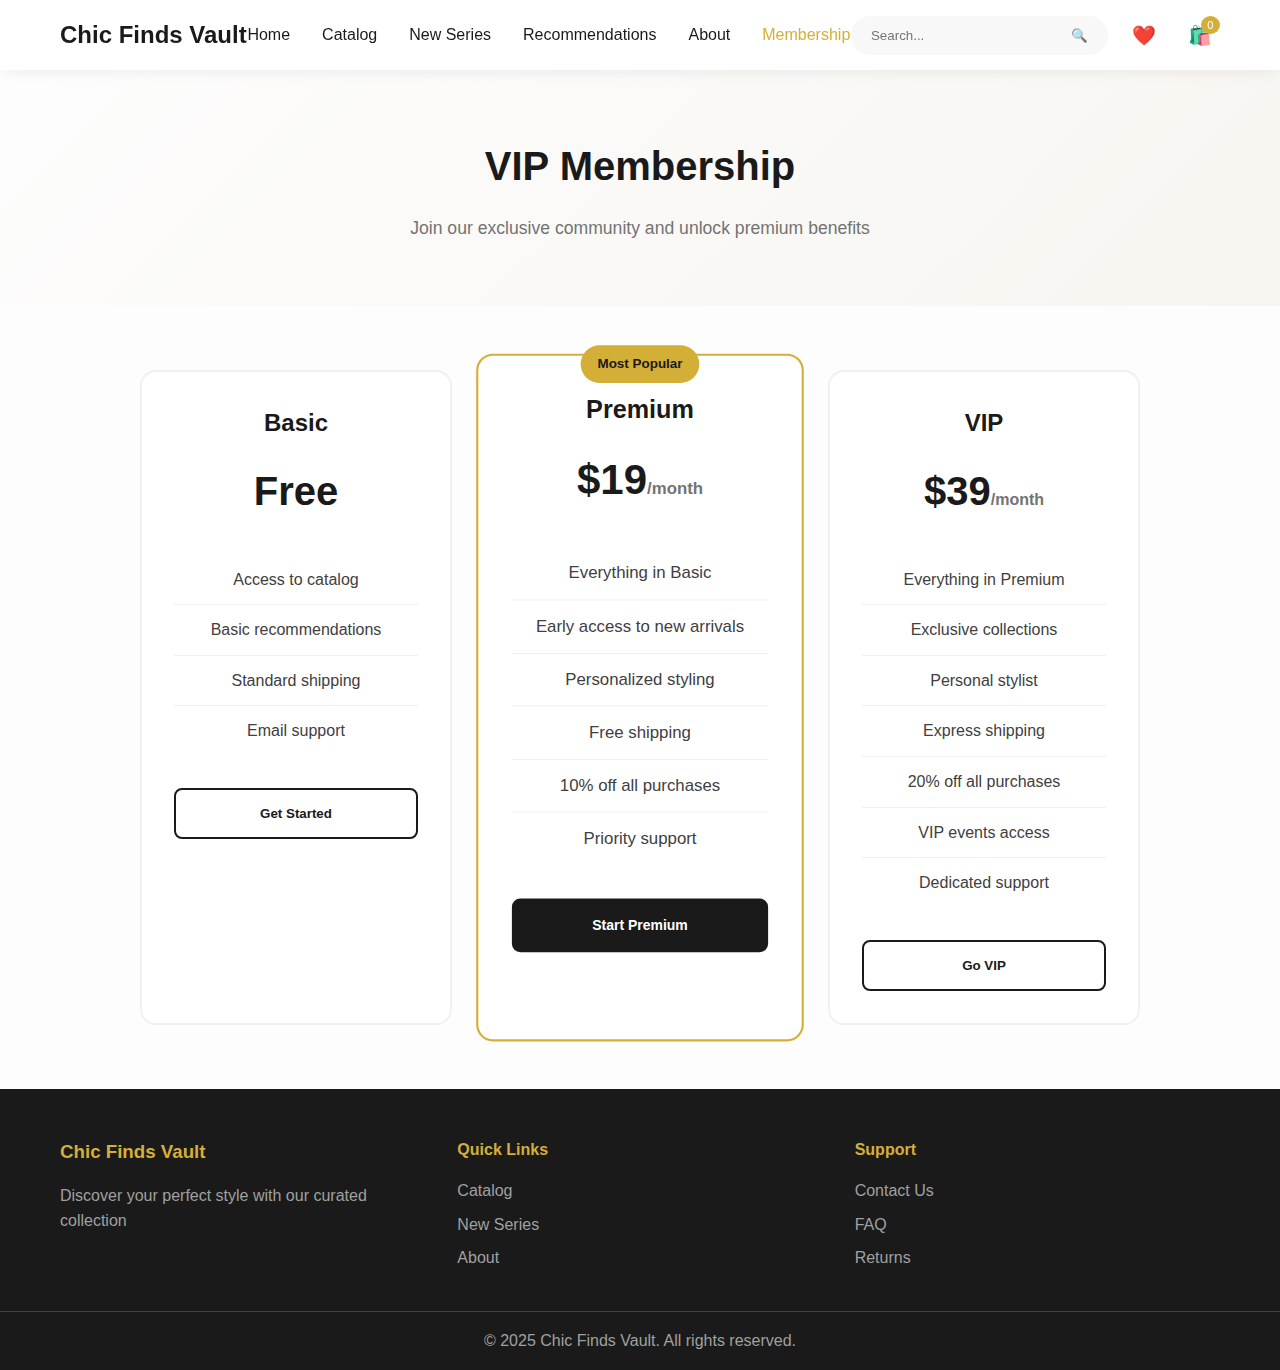
<file: membership.html>
<!DOCTYPE html>
<html lang="en">
<head>
    <meta charset="UTF-8">
    <meta name="viewport" content="width=device-width, initial-scale=1.0">
    <title>Membership - Chic Finds Vault</title>
    <link rel="stylesheet" href="styles.css">
</head>
<body>
    <!-- Navigation -->
    <nav class="nav">
        <div class="nav-container">
            <a href="index.html" class="nav-brand">Chic Finds Vault</a>
            
            <div class="nav-menu" id="nav-menu">
                <a href="index.html" class="nav-link">Home</a>
                <a href="catalog.html" class="nav-link">Catalog</a>
                <a href="new-series.html" class="nav-link">New Series</a>
                <a href="recommendations.html" class="nav-link">Recommendations</a>
                <a href="about.html" class="nav-link">About</a>
                <a href="membership.html" class="nav-link active">Membership</a>
            </div>
            
            <div class="nav-actions">
                <div class="search-container">
                    <input type="text" placeholder="Search..." class="search-input" id="search-input">
                    <button class="search-btn">🔍</button>
                </div>
                <button class="icon-btn" id="wishlist-btn">❤️</button>
                <button class="icon-btn" id="cart-btn">
                    🛍️ <span class="cart-count" id="cart-count">0</span>
                </button>
            </div>
            
            <button class="mobile-menu-btn" id="mobile-menu-btn">☰</button>
        </div>
    </nav>

    <!-- Page Header -->
    <div class="page-header">
        <div class="container">
            <h1>VIP Membership</h1>
            <p>Join our exclusive community and unlock premium benefits</p>
        </div>
    </div>

    <!-- Membership Plans -->
    <section class="membership-section">
        <div class="container">
            <div class="plans-grid">
                <div class="plan-card">
                    <div class="plan-header">
                        <h3>Basic</h3>
                        <div class="plan-price">Free</div>
                    </div>
                    <ul class="plan-features">
                        <li>Access to catalog</li>
                        <li>Basic recommendations</li>
                        <li>Standard shipping</li>
                        <li>Email support</li>
                    </ul>
                    <button class="plan-btn">Get Started</button>
                </div>

                <div class="plan-card featured">
                    <div class="plan-badge">Most Popular</div>
                    <div class="plan-header">
                        <h3>Premium</h3>
                        <div class="plan-price">$19<span>/month</span></div>
                    </div>
                    <ul class="plan-features">
                        <li>Everything in Basic</li>
                        <li>Early access to new arrivals</li>
                        <li>Personalized styling</li>
                        <li>Free shipping</li>
                        <li>10% off all purchases</li>
                        <li>Priority support</li>
                    </ul>
                    <button class="plan-btn primary">Start Premium</button>
                </div>

                <div class="plan-card">
                    <div class="plan-header">
                        <h3>VIP</h3>
                        <div class="plan-price">$39<span>/month</span></div>
                    </div>
                    <ul class="plan-features">
                        <li>Everything in Premium</li>
                        <li>Exclusive collections</li>
                        <li>Personal stylist</li>
                        <li>Express shipping</li>
                        <li>20% off all purchases</li>
                        <li>VIP events access</li>
                        <li>Dedicated support</li>
                    </ul>
                    <button class="plan-btn">Go VIP</button>
                </div>
            </div>
        </div>
    </section>

    <!-- Footer -->
    <footer class="footer">
        <div class="footer-content">
            <div class="footer-section">
                <h3>Chic Finds Vault</h3>
                <p>Discover your perfect style with our curated collection</p>
            </div>
            <div class="footer-section">
                <h4>Quick Links</h4>
                <a href="catalog.html">Catalog</a>
                <a href="new-series.html">New Series</a>
                <a href="about.html">About</a>
            </div>
            <div class="footer-section">
                <h4>Support</h4>
                <a href="#">Contact Us</a>
                <a href="#">FAQ</a>
                <a href="#">Returns</a>
            </div>
        </div>
        <div class="footer-bottom">
            <p>&copy; 2025 Chic Finds Vault. All rights reserved.</p>
        </div>
    </footer>

    <script src="script.js"></script>
</body>
</html>
</file>
<file: styles.css>
/* Reset and Base Styles */
* {
    margin: 0;
    padding: 0;
    box-sizing: border-box;
}

body {
    font-family: -apple-system, BlinkMacSystemFont, 'Segoe UI', Roboto, sans-serif;
    line-height: 1.6;
    color: #1a1a1a;
    background-color: #fdfdfd;
}

.container {
    max-width: 1200px;
    margin: 0 auto;
    padding: 0 20px;
}

/* Navigation */
.nav {
    background: white;
    box-shadow: 0 2px 15px -3px rgba(26, 26, 26, 0.1);
    position: sticky;
    top: 0;
    z-index: 100;
}

.nav-container {
    max-width: 1200px;
    margin: 0 auto;
    padding: 0 20px;
    display: flex;
    align-items: center;
    justify-content: space-between;
    height: 70px;
}

.nav-brand {
    font-size: 1.5rem;
    font-weight: bold;
    color: #1a1a1a;
    text-decoration: none;
}

.nav-menu {
    display: flex;
    gap: 2rem;
}

.nav-link {
    color: #1a1a1a;
    text-decoration: none;
    font-weight: 500;
    transition: color 0.3s ease;
}

.nav-link:hover,
.nav-link.active {
    color: #d4af37;
}

.nav-actions {
    display: flex;
    align-items: center;
    gap: 1rem;
}

.search-container {
    display: flex;
    align-items: center;
    background: #f8f8f8;
    border-radius: 25px;
    padding: 0.5rem 1rem;
}

.search-input {
    border: none;
    background: transparent;
    outline: none;
    padding: 0.25rem;
    width: 200px;
}

.search-btn {
    border: none;
    background: transparent;
    cursor: pointer;
    padding: 0.25rem;
}

.icon-btn {
    background: none;
    border: none;
    font-size: 1.2rem;
    cursor: pointer;
    position: relative;
    padding: 0.5rem;
    transition: transform 0.2s ease;
}

.icon-btn:hover {
    transform: scale(1.1);
}

.cart-count {
    position: absolute;
    top: 0;
    right: 0;
    background: #d4af37;
    color: white;
    font-size: 0.7rem;
    padding: 0.2rem 0.4rem;
    border-radius: 50%;
    min-width: 1.2rem;
    text-align: center;
}

.mobile-menu-btn {
    display: none;
    background: none;
    border: none;
    font-size: 1.5rem;
    cursor: pointer;
}

/* Hero Section */
.hero {
    background: linear-gradient(135deg, #fdfdfd, #f8f5f0);
    padding: 6rem 0;
    text-align: center;
}

.hero-content {
    max-width: 600px;
    margin: 0 auto;
    padding: 0 20px;
}

.hero-title {
    font-size: 3rem;
    font-weight: bold;
    margin-bottom: 1rem;
    color: #1a1a1a;
}

.hero-subtitle {
    font-size: 1.2rem;
    color: #737373;
    margin-bottom: 2rem;
}

.hero-btn {
    display: inline-block;
    background: linear-gradient(135deg, #1a1a1a, #404040);
    color: white;
    padding: 1rem 2rem;
    text-decoration: none;
    border-radius: 8px;
    font-weight: 600;
    transition: transform 0.3s ease;
}

.hero-btn:hover {
    transform: translateY(-2px);
}

/* Page Header */
.page-header {
    background: linear-gradient(135deg, #fdfdfd, #f8f5f0);
    padding: 4rem 0;
    text-align: center;
}

.page-header h1 {
    font-size: 2.5rem;
    font-weight: bold;
    margin-bottom: 1rem;
    color: #1a1a1a;
}

.page-header p {
    font-size: 1.1rem;
    color: #737373;
}

/* Sections */
.featured-section,
.products-section,
.recommendations-section {
    padding: 4rem 0;
}

.section-title {
    font-size: 2rem;
    font-weight: bold;
    text-align: center;
    margin-bottom: 3rem;
    color: #1a1a1a;
}

.recommendation-category {
    margin-bottom: 4rem;
}

.recommendation-category .section-title {
    font-size: 1.5rem;
    margin-bottom: 2rem;
    text-align: left;
}

/* Filters */
.filters-section {
    background: #f8f8f8;
    padding: 2rem 0;
}

.filters {
    display: flex;
    gap: 1rem;
    align-items: center;
    flex-wrap: wrap;
}

.filter-select {
    padding: 0.75rem 1rem;
    border: 1px solid #e5e5e5;
    border-radius: 8px;
    background: white;
    cursor: pointer;
    outline: none;
}

.filter-btn {
    padding: 0.75rem 1.5rem;
    background: #1a1a1a;
    color: white;
    border: none;
    border-radius: 8px;
    cursor: pointer;
    font-weight: 500;
    transition: background 0.3s ease;
}

.filter-btn:hover {
    background: #404040;
}

/* Products Grid */
.products-grid {
    display: grid;
    grid-template-columns: repeat(auto-fill, minmax(280px, 1fr));
    gap: 2rem;
}

/* Product Card */
.product-card {
    background: white;
    border-radius: 12px;
    box-shadow: 0 2px 15px -3px rgba(26, 26, 26, 0.1);
    transition: all 0.3s ease;
    overflow: hidden;
    position: relative;
}

.product-card:hover {
    transform: translateY(-4px);
    box-shadow: 0 4px 25px -5px rgba(26, 26, 26, 0.15);
}

.product-image-container {
    position: relative;
    overflow: hidden;
    background: #f8f8f8;
}

.product-image {
    width: 100%;
    height: 320px;
    object-fit: cover;
    transition: transform 0.5s ease;
}

.product-card:hover .product-image {
    transform: scale(1.05);
}

.product-badges {
    position: absolute;
    top: 12px;
    left: 12px;
    display: flex;
    flex-direction: column;
    gap: 0.25rem;
}

.badge {
    padding: 0.25rem 0.5rem;
    border-radius: 4px;
    font-size: 0.75rem;
    font-weight: 600;
    text-transform: uppercase;
}

.badge-new {
    background: #d4af37;
    color: #1a1a1a;
}

.badge-sale {
    background: #ef4444;
    color: white;
}

.product-actions {
    position: absolute;
    top: 12px;
    right: 12px;
    display: flex;
    flex-direction: column;
    gap: 0.5rem;
    opacity: 0;
    transition: opacity 0.3s ease;
}

.product-card:hover .product-actions {
    opacity: 1;
}

.action-btn {
    background: rgba(255, 255, 255, 0.9);
    border: none;
    border-radius: 50%;
    width: 40px;
    height: 40px;
    display: flex;
    align-items: center;
    justify-content: center;
    cursor: pointer;
    transition: all 0.3s ease;
    font-size: 1rem;
}

.action-btn:hover {
    background: white;
    transform: scale(1.1);
}

.add-to-cart-overlay {
    position: absolute;
    bottom: 12px;
    left: 12px;
    right: 12px;
    opacity: 0;
    transform: translateY(16px);
    transition: all 0.3s ease;
}

.product-card:hover .add-to-cart-overlay {
    opacity: 1;
    transform: translateY(0);
}

.add-to-cart-btn {
    width: 100%;
    background: #1a1a1a;
    color: white;
    border: none;
    padding: 0.75rem;
    border-radius: 8px;
    font-weight: 600;
    cursor: pointer;
    transition: background 0.3s ease;
    display: flex;
    align-items: center;
    justify-content: center;
    gap: 0.5rem;
}

.add-to-cart-btn:hover {
    background: #404040;
}

.product-info {
    padding: 1rem;
}

.product-category {
    font-size: 0.75rem;
    color: #737373;
    text-transform: uppercase;
    letter-spacing: 0.5px;
    font-weight: 500;
    margin-bottom: 0.5rem;
}

.product-name {
    font-size: 1rem;
    font-weight: 600;
    color: #1a1a1a;
    margin-bottom: 0.75rem;
    line-height: 1.4;
    cursor: pointer;
    transition: color 0.3s ease;
}

.product-name:hover {
    color: #d4af37;
}

.product-rating {
    display: flex;
    align-items: center;
    gap: 0.25rem;
    margin-bottom: 0.75rem;
}

.stars {
    display: flex;
}

.star {
    width: 12px;
    height: 12px;
    color: #d4af37;
}

.star.filled {
    color: #d4af37;
}

.star.empty {
    color: #e5e5e5;
}

.rating-count {
    font-size: 0.75rem;
    color: #737373;
}

.product-price {
    display: flex;
    align-items: center;
    gap: 0.5rem;
    margin-bottom: 0.75rem;
}

.current-price {
    font-size: 1.125rem;
    font-weight: bold;
    color: #1a1a1a;
}

.original-price {
    font-size: 0.875rem;
    color: #737373;
    text-decoration: line-through;
}

.product-colors {
    display: flex;
    align-items: center;
    gap: 0.5rem;
}

.colors-label {
    font-size: 0.75rem;
    color: #737373;
}

.color-options {
    display: flex;
    gap: 0.25rem;
}

.color-option {
    width: 16px;
    height: 16px;
    border-radius: 50%;
    border: 2px solid #e5e5e5;
    cursor: pointer;
    transition: all 0.3s ease;
}

.color-option.selected {
    border-color: #1a1a1a;
    transform: scale(1.1);
}

.color-more {
    font-size: 0.75rem;
    color: #737373;
}

/* Footer */
.footer {
    background: #1a1a1a;
    color: white;
    padding: 3rem 0 1rem;
}

.footer-content {
    max-width: 1200px;
    margin: 0 auto;
    padding: 0 20px;
    display: grid;
    grid-template-columns: repeat(auto-fit, minmax(250px, 1fr));
    gap: 2rem;
}

.footer-section h3,
.footer-section h4 {
    margin-bottom: 1rem;
    color: #d4af37;
}

.footer-section p {
    color: #a0a0a0;
    margin-bottom: 1rem;
}

.footer-section a {
    color: #a0a0a0;
    text-decoration: none;
    display: block;
    margin-bottom: 0.5rem;
    transition: color 0.3s ease;
}

.footer-section a:hover {
    color: #d4af37;
}

.footer-bottom {
    border-top: 1px solid #404040;
    margin-top: 2rem;
    padding-top: 1rem;
    text-align: center;
    color: #a0a0a0;
}

/* Responsive Design */
@media (max-width: 768px) {
    .nav-menu {
        display: none;
        position: absolute;
        top: 100%;
        left: 0;
        right: 0;
        background: white;
        flex-direction: column;
        padding: 1rem;
        box-shadow: 0 2px 15px -3px rgba(26, 26, 26, 0.1);
    }
    
    .nav-menu.active {
        display: flex;
    }
    
    .mobile-menu-btn {
        display: block;
    }
    
    .nav-actions .search-container {
        display: none;
    }
    
    .hero-title {
        font-size: 2rem;
    }
    
    .page-header h1 {
        font-size: 2rem;
    }
    
    .products-grid {
        grid-template-columns: repeat(auto-fill, minmax(250px, 1fr));
        gap: 1rem;
    }
    
    .filters {
        flex-direction: column;
        align-items: stretch;
    }
    
    .filter-select {
        width: 100%;
    }
}

/* About Page Styles */
.about-section {
    padding: 4rem 0;
}

.about-content {
    display: grid;
    grid-template-columns: 2fr 1fr;
    gap: 4rem;
    align-items: start;
}

.about-text h2,
.about-text h3 {
    color: #1a1a1a;
    margin-bottom: 1rem;
}

.about-text h2 {
    font-size: 2rem;
    margin-bottom: 1.5rem;
}

.about-text h3 {
    font-size: 1.5rem;
    margin-top: 2rem;
}

.about-text p {
    margin-bottom: 1.5rem;
    line-height: 1.8;
    color: #404040;
}

.about-text ul {
    margin-bottom: 1.5rem;
    padding-left: 1.5rem;
}

.about-text li {
    margin-bottom: 0.5rem;
    color: #404040;
}

.about-image img {
    width: 100%;
    height: 400px;
    object-fit: cover;
    border-radius: 12px;
}

/* Membership Page Styles */
.membership-section {
    padding: 4rem 0;
}

.plans-grid {
    display: grid;
    grid-template-columns: repeat(auto-fit, minmax(300px, 1fr));
    gap: 2rem;
    max-width: 1000px;
    margin: 0 auto;
}

.plan-card {
    background: white;
    border: 2px solid #f0f0f0;
    border-radius: 16px;
    padding: 2rem;
    text-align: center;
    position: relative;
    transition: all 0.3s ease;
}

.plan-card:hover {
    transform: translateY(-4px);
    box-shadow: 0 10px 40px -10px rgba(26, 26, 26, 0.25);
}

.plan-card.featured {
    border-color: #d4af37;
    transform: scale(1.05);
}

.plan-badge {
    position: absolute;
    top: -10px;
    left: 50%;
    transform: translateX(-50%);
    background: #d4af37;
    color: #1a1a1a;
    padding: 0.5rem 1rem;
    border-radius: 20px;
    font-size: 0.8rem;
    font-weight: 600;
}

.plan-header h3 {
    font-size: 1.5rem;
    margin-bottom: 1rem;
    color: #1a1a1a;
}

.plan-price {
    font-size: 2.5rem;
    font-weight: bold;
    color: #1a1a1a;
    margin-bottom: 2rem;
}

.plan-price span {
    font-size: 1rem;
    color: #737373;
}

.plan-features {
    list-style: none;
    padding: 0;
    margin-bottom: 2rem;
}

.plan-features li {
    padding: 0.75rem 0;
    border-bottom: 1px solid #f0f0f0;
    color: #404040;
}

.plan-features li:last-child {
    border-bottom: none;
}

.plan-btn {
    width: 100%;
    padding: 1rem;
    border: 2px solid #1a1a1a;
    background: transparent;
    color: #1a1a1a;
    border-radius: 8px;
    font-weight: 600;
    cursor: pointer;
    transition: all 0.3s ease;
}

.plan-btn:hover {
    background: #1a1a1a;
    color: white;
}

.plan-btn.primary {
    background: #1a1a1a;
    color: white;
}

.plan-btn.primary:hover {
    background: #404040;
}

/* Collection Banner */
.collection-banner {
    background: linear-gradient(135deg, #f8f5f0, #d4af37);
    padding: 4rem 0;
    text-align: center;
    margin-bottom: 4rem;
}

.banner-content h2 {
    font-size: 2.5rem;
    margin-bottom: 1rem;
    color: #1a1a1a;
}

.banner-content p {
    font-size: 1.1rem;
    margin-bottom: 2rem;
    color: #404040;
    max-width: 600px;
    margin-left: auto;
    margin-right: auto;
}

.collection-btn {
    background: #1a1a1a;
    color: white;
    border: none;
    padding: 1rem 2rem;
    border-radius: 8px;
    font-weight: 600;
    cursor: pointer;
    transition: all 0.3s ease;
}

.collection-btn:hover {
    background: #404040;
    transform: translateY(-2px);
}

/* Utility Classes */
.hidden {
    display: none;
}

.loading {
    text-align: center;
    padding: 2rem;
    color: #737373;
}

.empty-state {
    text-align: center;
    padding: 4rem 2rem;
    color: #737373;
}

.empty-state h3 {
    margin-bottom: 1rem;
    color: #1a1a1a;
}

/* Animations */
@keyframes fadeIn {
    from {
        opacity: 0;
        transform: translateY(10px);
    }
    to {
        opacity: 1;
        transform: translateY(0);
    }
}

.fade-in {
    animation: fadeIn 0.5s ease-out;
}
</file>
